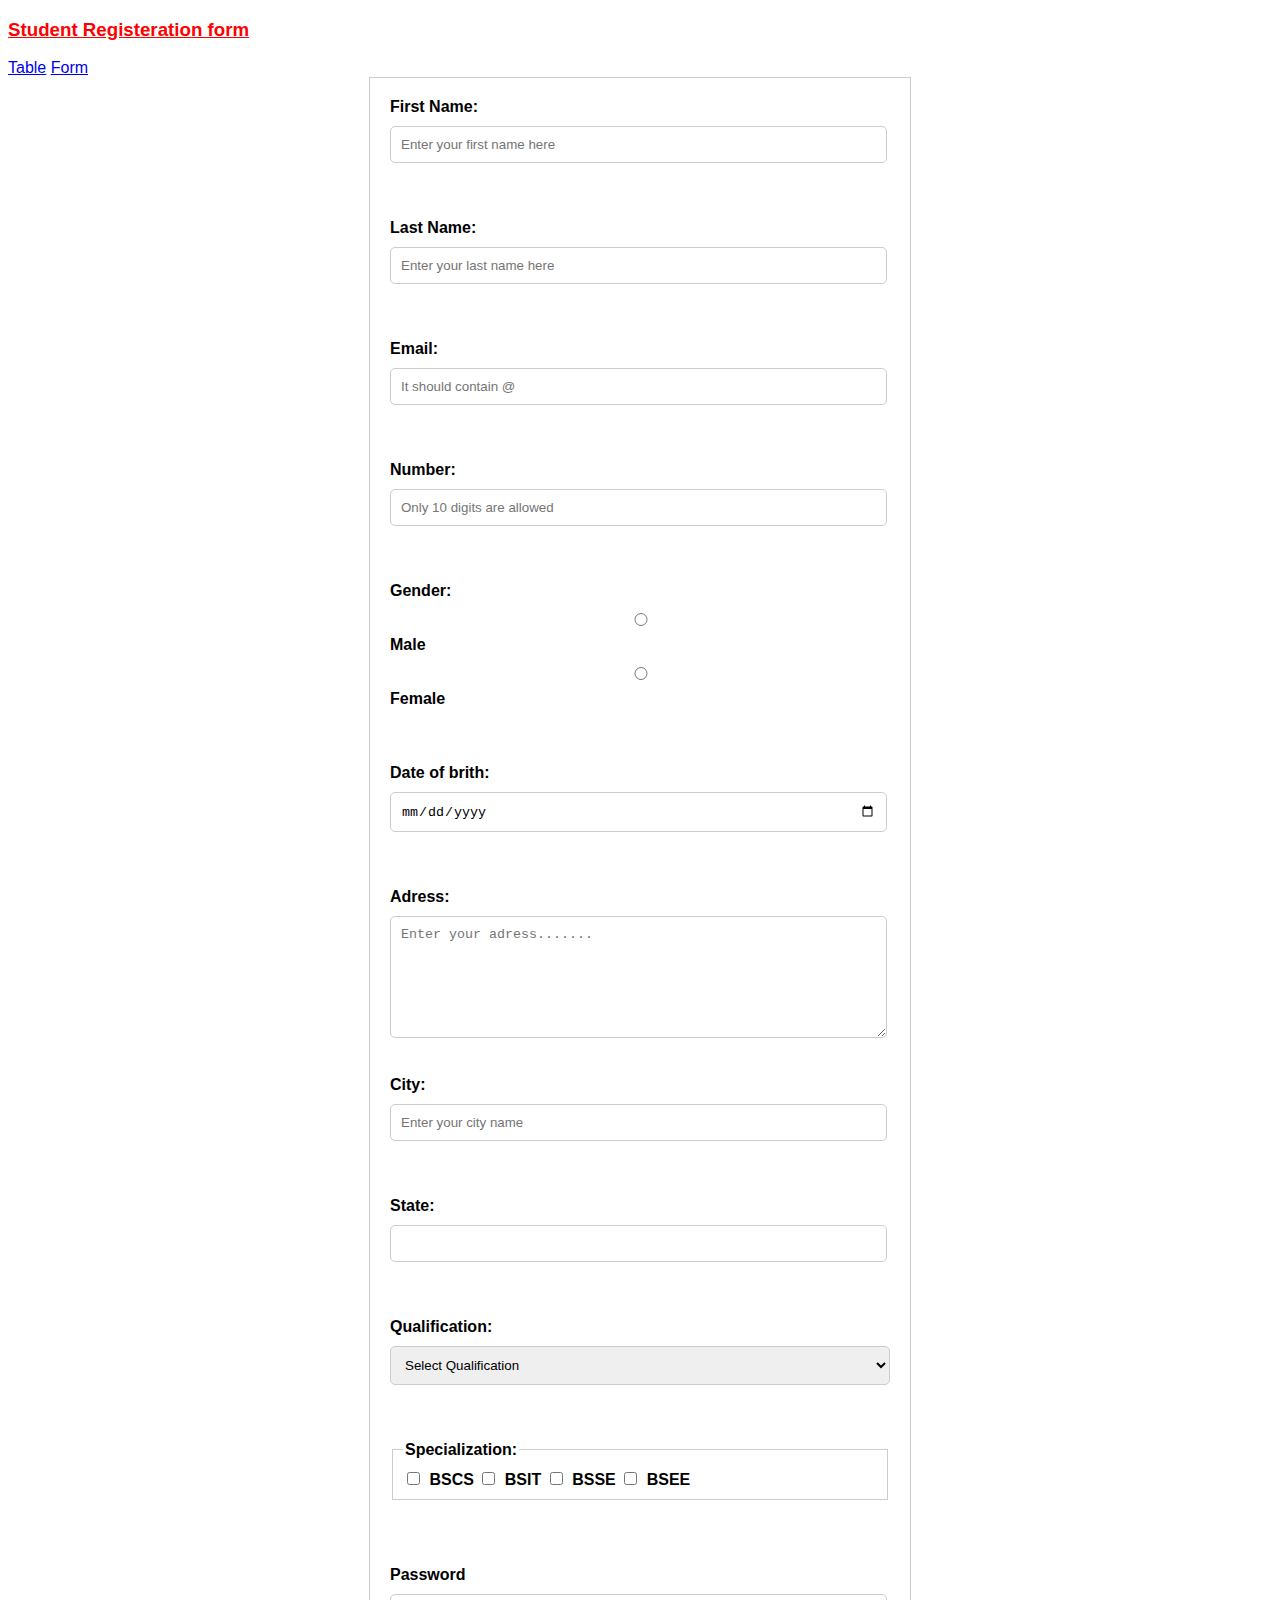
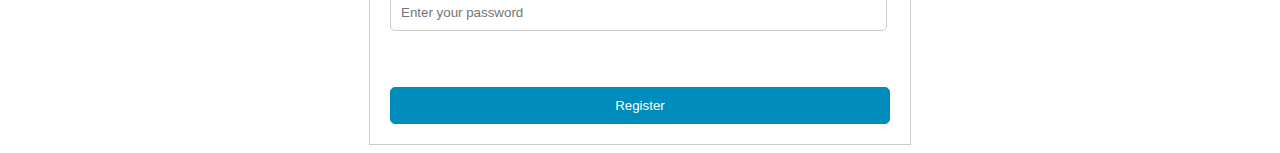
<file: 2nd Assignment/index.html>
<!DOCTYPE html>
<html lang="en">
<head>
    <meta charset="UTF-8">
    <meta name="viewport" content="width=device-width, initial-scale=1.0">
    <title>Assignment</title>
    <link rel="stylesheet" href="style.css">
</head>
<body>
    <h3 style="color: red;"><u>Student Registeration form</u></h3>
    <a href="table.html">Table</a>
    <a href="index.html">Form</a>
    <div class="box">
        <form action="index">
        <label>First Name:</label>
        <input type="text" placeholder="Enter your first name here"><br>
        <br>
        <label for="lname">Last Name:</label>
        <input type="text" placeholder="Enter your last name here"><br>
        <br>
        <label for="email">Email:</label>
        <input type="text" placeholder="It should contain @"><br>
        <br>
        <label for="number">Number:</label>
        <input type="text" placeholder="Only 10 digits are allowed"><br>
        <br>
        <label for="gender">Gender:</label>
        <input type="radio" id="Male" name="gender">
        <label for="Male">Male</label>
        <input type="radio" id="Female" name="gender">
        <label for="Female">Female</label><br>
        <br>
        <label for="date">Date of brith:</label>
        <input type="date" placeholder="mm/dd/yyyy"><br>
        <br>
        <label for="adress">Adress:</label>
        <textarea name="adress" id="" cols="30" rows="10" placeholder="Enter your adress......."></textarea><br>
        <label for="city">City:</label>
        <input type="text" name="city" id="city" placeholder="Enter your city name"><br>
        <br>
        <label for="state">State:</label>
        <input type="text"><br>
        <br>
        <label for="qualification">Qualification:</label>
        <select id="qualification">
            <option value="qualification">Select Qualification</option>
            <option value="matric">Matric</option>
            <option value="Intermediate">Intermediate</option>
            <option value="master">Master</option>
            <option value="bechelor">Bechelor</option>
        </select><br>
        <br>
        <fieldset>
            <legend>Specialization:</legend>
            <input type="checkbox">
            <label for="bs">BSCS</label>
            <input type="checkbox">
            <label for="BSIT">BSIT</label>
            <input type="checkbox">
            <label for="bs">BSSE</label>
            <input type="checkbox">
            <label for="bs">BSEE</label>
        </fieldset><br>
        <br>
        <label for="pass">Password</label>
        <input type="text" placeholder="Enter your password"><br>
        <br>
        <button>Register</button>
        <form action=""></form>
    </form>
    </div>
</body>
</html>
</file>
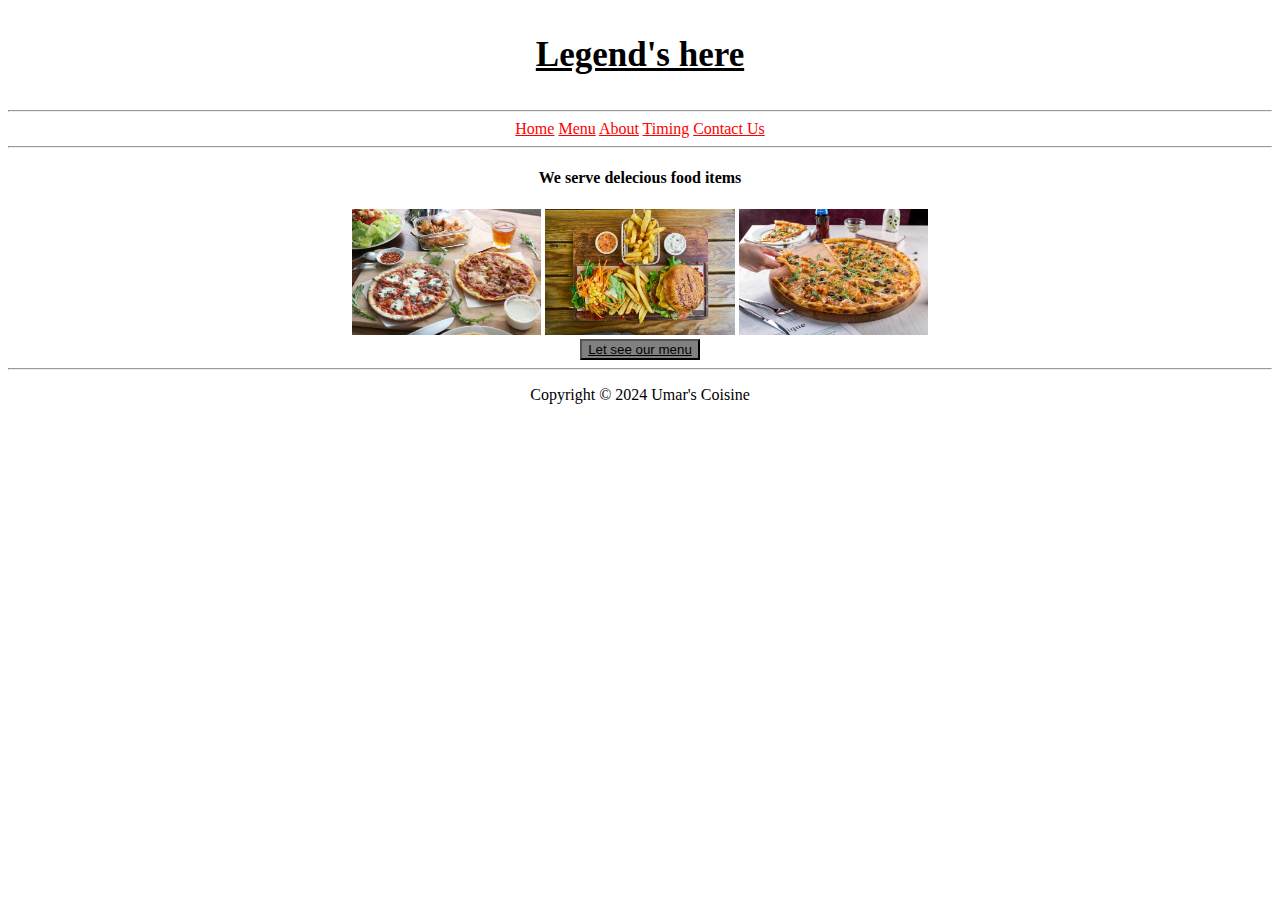
<file: 3rd Assignment/index.html>
<!DOCTYPE html>
<html lang="en">
<head>
    <meta charset="UTF-8">
    <meta name="viewport" content="width=device-width, initial-scale=1.0">
    <title>Assignment-1</title>
    <style>
        h3{
            font-size: 35px;
            font-family: cursive;
            color: black;
        }
        #sandwich a{
            color: red;
        }
        h4{
            color: black;
        }
        button{
            background-color: grey;
        }
        button a{
            color: black;
        }
        p{
            color: black;
        }
        body{
            background-image: url(https://www.shutterstock.com/image-photo/empty-wood-table-blur-open-260nw-583250941.jpg);
            background-repeat: no-repeat;
            background-size: 100%;
            
        }
    </style>
</head>
<body>
    <center>
        <u><h3>Legend's here</h3></u>
    </center>
<hr>
    <center id="sandwich">
        <a href="./index.html">Home</a>
        <a href="./menu.html">Menu</a>
        <a href="./about.html">About</a>
        <a href="./timing.html">Timing</a>
        <a href="./contact.html">Contact Us</a>
    </center>
    <hr>
    <center>
    <h4>
        We serve delecious food items
    </h4>
    <img src="food.jpeg" width="15%" alt="Image">
    <img src="burger.jpeg" width="15%" alt="Image">
    <img src="foot3.jpeg" width="15%" alt="Image">
    </center>
    <center>
        <button>
            <a href="./menu.html">Let see our menu</a>
        </button>
        <hr>
       <p> Copyright &copy; 2024 Umar's Coisine </p>
    </center>
</body>
</html>
</file>
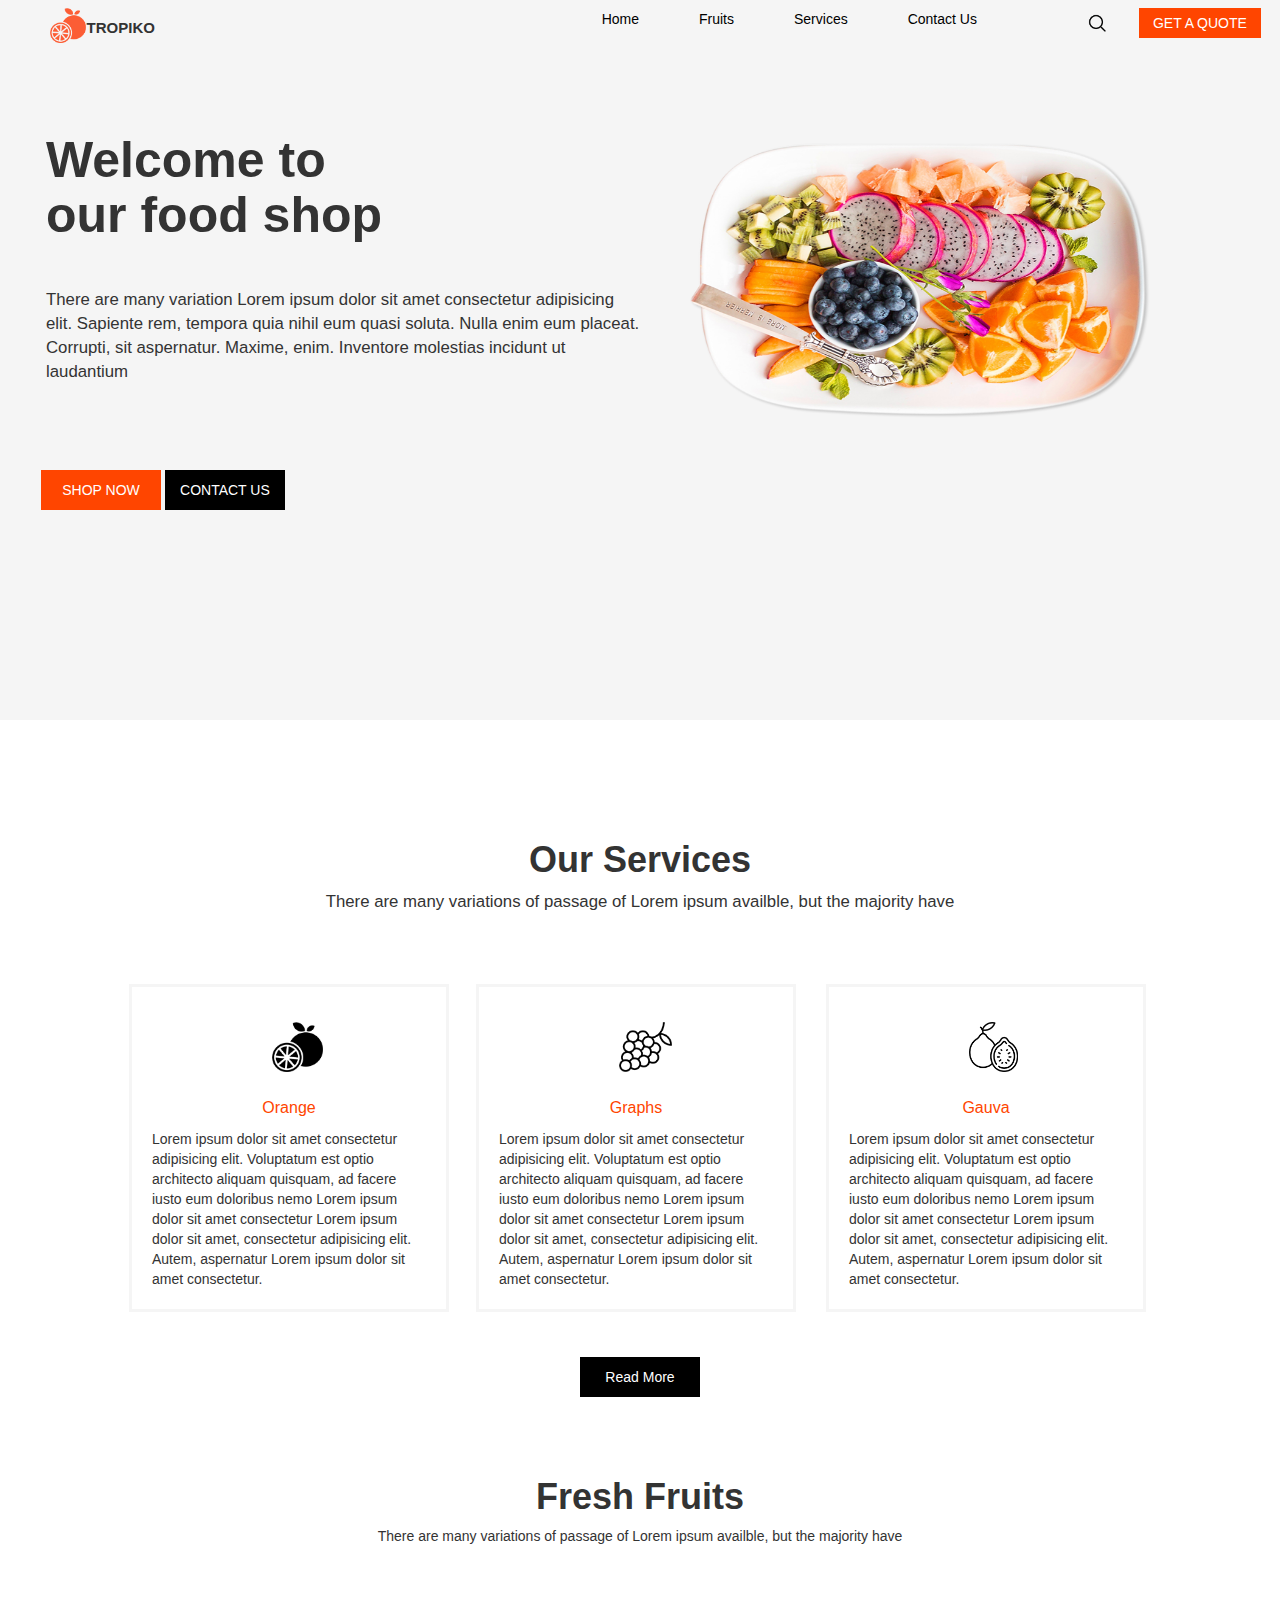
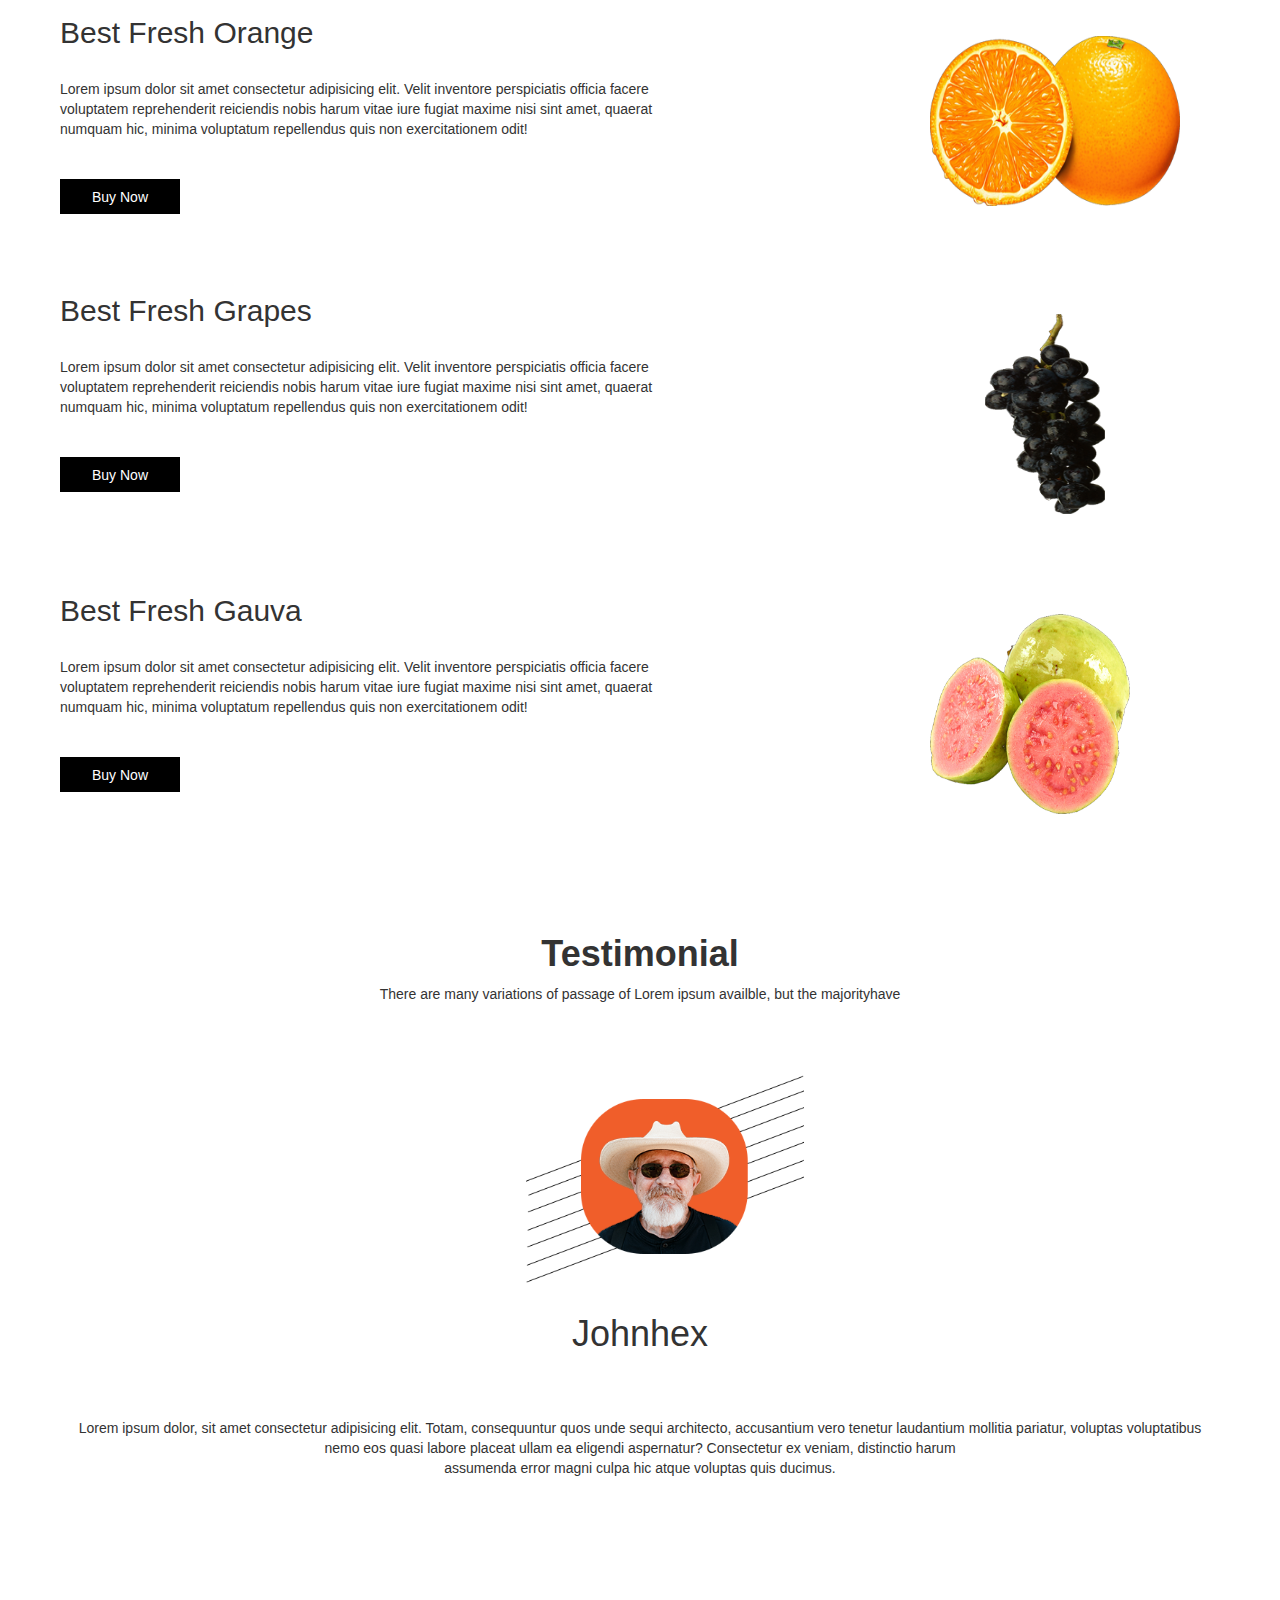
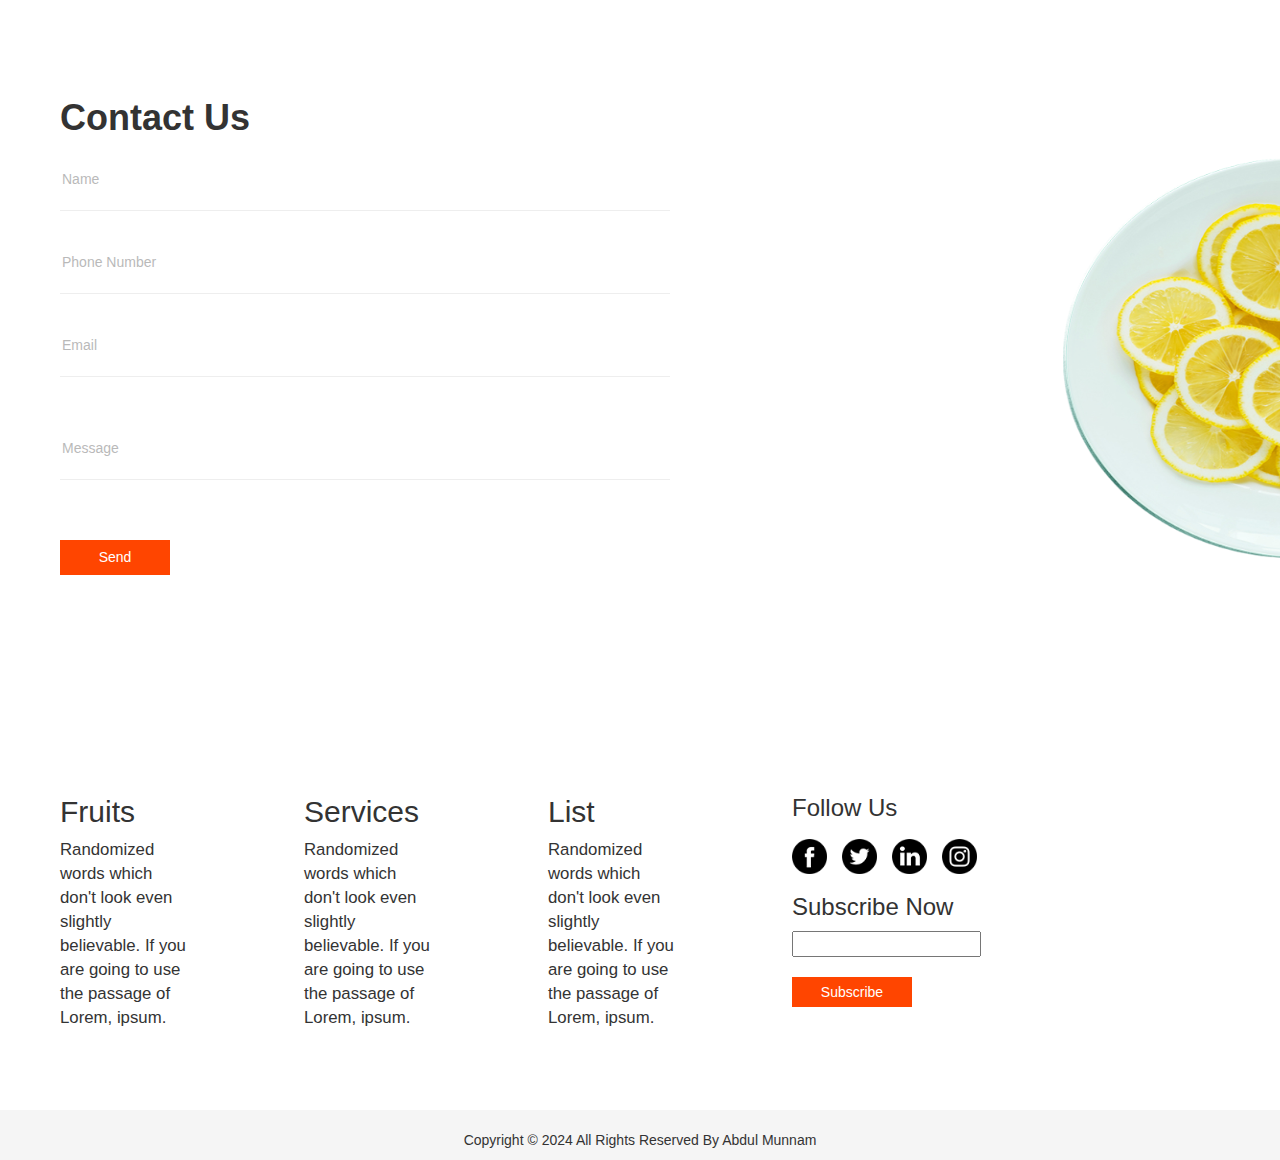
<file: 4th Assignment/index.html>
<!DOCTYPE html>
<html lang="en">
<head>
    <meta charset="UTF-8">
    <meta name="viewport" content="width=device-width, initial-scale=1.0">
    <link rel="stylesheet" href="https://maxcdn.bootstrapcdn.com/bootstrap/3.3.7/css/bootstrap.min.css">
    <title>Assignment-4</title>
    <link rel="stylesheet" href="style.css">
</head>
<body>
    <!-- For Navbar section -->
    <header>
        <nav>
            <div class="logo">
                <img src="logo.png" alt="">
                <p id="tro">TROPIKO</p>
                <ul>  
                    <li><a href="#Home">Home</a></li>
                    <li><a href="#Fruits">Fruits</a></li>
                    <li><a href="#Services">Services</a></li>
                    <li><a href="#Contact Us">Contact Us</a></li>
                <a href="#">
                    <img id="omg" src="search-icon.png" alt="none">
                </a>
                </ul>
                    <button id="btn">GET A QUOTE</button>
            </div>
        </nav>
        <div class="lvl">
            <div id="mg">
                <h1>
                    Welcome to our food shop
                </h1>
                <p>There are many variation Lorem ipsum dolor sit amet consectetur adipisicing elit. Sapiente rem, tempora quia nihil eum quasi soluta. Nulla enim eum placeat. Corrupti, sit aspernatur. Maxime, enim. Inventore molestias incidunt ut laudantium 
                </p>
                <button id="btn1">SHOP NOW</button>
                <button id="btn2">CONTACT US</button>
            </div>
            <div id="mg2">
                <img src="slide-img.png" alt="none">
            </div>
        </div>
    </header>
        <main>
            <center><h1 id="title">Our Services</h1></center>
            <center><p id="paragraph">There are many variations of passage of Lorem ipsum availble, but the majority have</p></center>
            <div class="cards">
            <div id="card1">
                <img src="card-item-1.png" alt="none">
                <p id="para">Orange</p>
                <p>Lorem ipsum dolor sit amet consectetur adipisicing elit. Voluptatum est optio architecto aliquam quisquam, ad facere iusto eum doloribus nemo Lorem ipsum dolor sit amet consectetur Lorem ipsum dolor sit amet, consectetur adipisicing elit. Autem, aspernatur Lorem ipsum dolor sit amet consectetur.</p>
            </div>
            <div id="card2">
                <img src="card-item-2.png" alt="none">
                <p id="parag">Graphs</p>
                <p>Lorem ipsum dolor sit amet consectetur adipisicing elit. Voluptatum est optio architecto aliquam quisquam, ad facere iusto eum doloribus nemo Lorem ipsum dolor sit amet consectetur Lorem ipsum dolor sit amet, consectetur adipisicing elit. Autem, aspernatur Lorem ipsum dolor sit amet consectetur.</p>
            </div>
            <div id="card3">
                <img src="card-item-3.png" alt="none">
                <p id="paragar">Gauva</p>
                <p>Lorem ipsum dolor sit amet consectetur adipisicing elit. Voluptatum est optio architecto aliquam quisquam, ad facere iusto eum doloribus nemo Lorem ipsum dolor sit amet consectetur Lorem ipsum dolor sit amet, consectetur adipisicing elit. Autem, aspernatur Lorem ipsum dolor sit amet consectetur.</p>
            </div>
        </div>
        <center><button id="btn2">Read More</button></center>
            <br><br><br>
        <section>
        <div>
            <center><h1 id="fresh">Fresh Fruits</h1></center>
            <center><p>There are many variations of passage of Lorem ipsum availble, but the majority have</p></center><br><br>
            <div class="heyboi1">
                <div id="enough">
                    <h2>Best Fresh Orange</h2><br>
                    <p>Lorem ipsum dolor sit amet consectetur adipisicing elit. Velit inventore perspiciatis officia facere voluptatem reprehenderit reiciendis nobis harum vitae iure fugiat maxime nisi sint amet, quaerat numquam hic, minima voluptatum repellendus quis non exercitationem odit!</p>
                    <button id="btn3">Buy Now</button>
                </div>
                <div id="enough2">
                    <img src="orange.png" alt="">
                </div>
            </div>
            <div class="heyboi2">
                <div id="enough3">
                    <h2>Best Fresh Grapes</h2><br>
                    <p>Lorem ipsum dolor sit amet consectetur adipisicing elit. Velit inventore perspiciatis officia facere voluptatem reprehenderit reiciendis nobis harum vitae iure fugiat maxime nisi sint amet, quaerat numquam hic, minima voluptatum repellendus quis non exercitationem odit!</p>
                    <button id="btn4">Buy Now</button>
                </div>
                <div id="enough4">
                    <img src="grapes.png" alt="">
                </div>
            </div>
            <div class="heyboi3">
                <div id="enough5">
                    <h2>Best Fresh Gauva</h2><br>
                    <p>Lorem ipsum dolor sit amet consectetur adipisicing elit. Velit inventore perspiciatis officia facere voluptatem reprehenderit reiciendis nobis harum vitae iure fugiat maxime nisi sint amet, quaerat numquam hic, minima voluptatum repellendus quis non exercitationem odit!</p>
                    <button id="btn5">Buy Now</button>
                </div>
                <div id="enough6">
                    <img src="gauva.png" alt="">
                </div>
            </div>
        </section>
            <section>
            <div class="letstartchacha">
                <center><h1 id="chachag"z>Testimonial</h1></center>
                <center><p>There are many variations of passage of Lorem ipsum availble, but the majorityhave</p></center> 
                <center><img id="chacha" src="client.png" alt="none"></center>
                <center><h1>Johnhex</h1></center>
                <p id="chachapara">Lorem ipsum dolor, sit amet consectetur adipisicing elit. Totam, consequuntur quos unde sequi architecto, accusantium vero tenetur laudantium mollitia pariatur, voluptas voluptatibus nemo eos quasi labore placeat ullam ea eligendi aspernatur? Consectetur ex veniam, distinctio harum<br> assumenda error magni culpa hic atque voluptas quis ducimus.</p>
            </section>
                <div class="form01">
                    <div id="enough7">
                        <h1 id="contacthead">Contact Us</h1><br>
                        <input type="text" name="name" id="name" placeholder="Name"><hr><br>
                        <input type="text" name="contsct" id="contact" placeholder="Phone Number"><hr><br>
                        <input type="text" name="email" id="email" placeholder="Email"><hr><br><br>
                        <input type="text" name="message" id="message" placeholder="Message"><hr><br> <br>
                        <button id="btn6">Send</button>
                    </div>
                    <div id="enough8">
                        <img src="orange-dish.png" alt="">
                    </div>
                </div>
                <div class="endsection">
                    <div id="enough9">
                        <h2>Fruits</h2>
                        <p id="lastpara">Randomized <br> words which <br>don't look even <br>slightly <br>believable. If you <br> are going to use <br>the passage of <br>Lorem, ipsum.</p>
                    </div>
                    <div id="enough10">
                        <h2>Services</h2>
                        <p id="lastpara">Randomized <br> words which <br>don't look even <br>slightly <br>believable. If you <br> are going to use <br>the passage of <br>Lorem, ipsum.</p>
                    </div>
                    <div id="enough11">
                        <h2>List</h2>
                        <p id="lastpara">Randomized <br> words which <br>don't look even <br>slightly <br>believable. If you <br> are going to use <br>the passage of <br>Lorem, ipsum.</p>
                    </div>
                    <div id="enough12">
                        <h3>Follow Us</h3>
                    <span id="enough13">
                        <img id="setup1" src="fb.png" alt="none">
                        <img id="setup2" src="twitter.png" alt="none">
                        <img id="setup3" src="linkedin.png" alt="none">
                        <img id="setup4" src="instagram.png" alt="none">
                    </span>
                    <h3>Subscribe Now</h3>
                    <input type="text">
                    <button id="btn7">Subscribe</button>
                    </div>
        </main>
                    <footer id="footerG"><p>Copyright &copy; 2024 All Rights Reserved By Abdul Munnam</p></footer>
                </div>
            </div>
        </div>
</body>
</html>
</file>
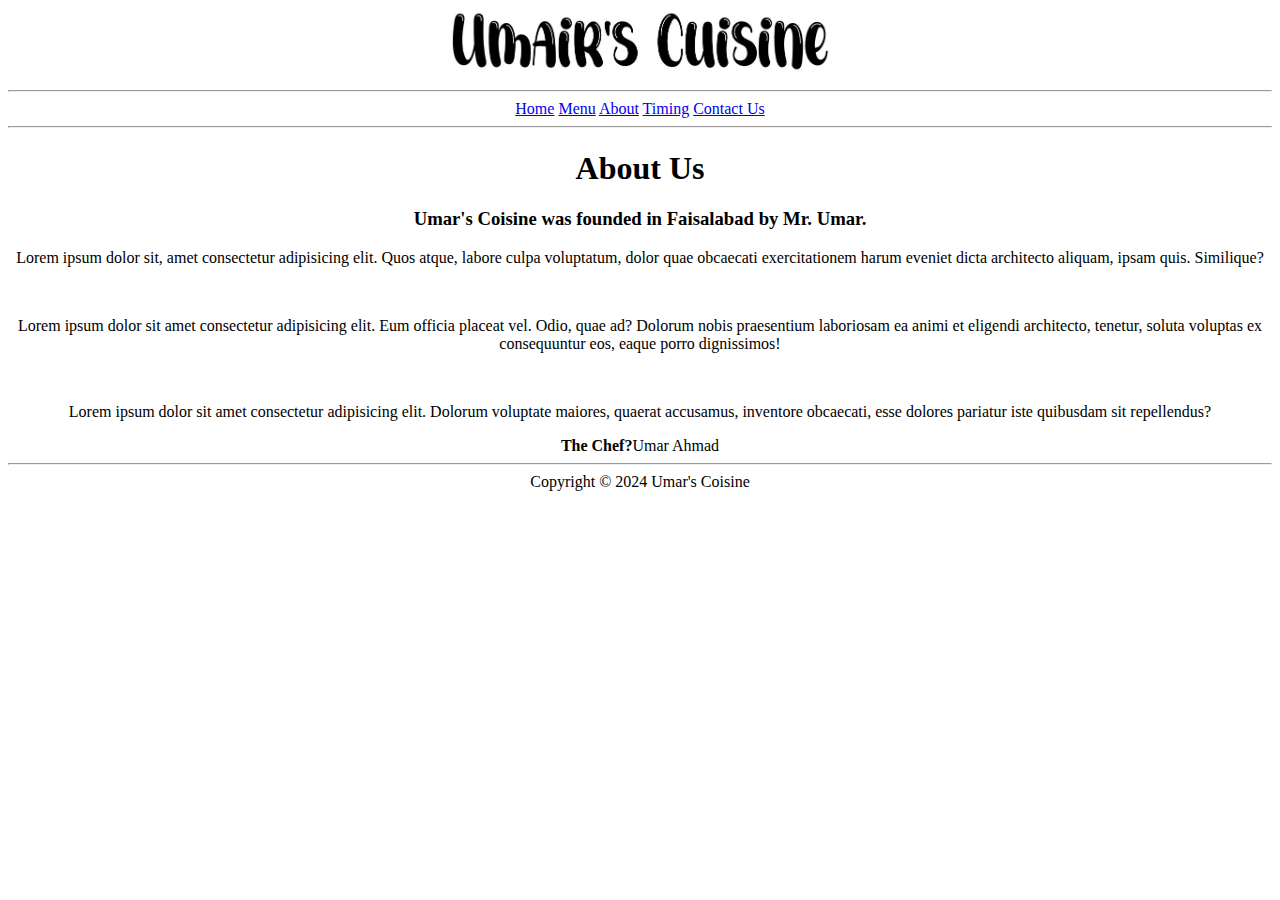
<file: 1st Assignment/About.html>
<!DOCTYPE html>
<html lang="en">
<head>
    <meta charset="UTF-8">
    <meta name="viewport" content="width=device-width, initial-scale=1.0">
    <title>Assignment-1</title>
    <header><center><img src="Name title.jpeg" width="30%" alt="">
    </center></header>
</head>
<body>
    <hr>
    <center>
        <a href="./Home.html">Home</a>
        <a href="./Menu.html">Menu</a>
        <a href="./About.html">About</a>
        <a href="./Timing.html">Timing</a>
        <a href="./ContactUs.html">Contact Us</a>
        <hr>
        <h1>About Us</h1>
        <h3>Umar's Coisine was founded in Faisalabad by Mr. Umar.</h3>
        <p>
            Lorem ipsum dolor sit, amet consectetur adipisicing elit. Quos atque, labore culpa voluptatum, dolor quae obcaecati exercitationem harum eveniet dicta architecto aliquam, ipsam quis. Similique?
        </p><br>
        <p>
            Lorem ipsum dolor sit amet consectetur adipisicing elit. Eum officia placeat vel. Odio, quae ad? Dolorum nobis praesentium laboriosam ea animi et eligendi architecto, tenetur, soluta voluptas ex consequuntur eos, eaque porro dignissimos!
        </p><br>
        <p>
            Lorem ipsum dolor sit amet consectetur adipisicing elit. Dolorum voluptate maiores, quaerat accusamus, inventore obcaecati, esse dolores pariatur iste quibusdam sit repellendus?
        </p>
        <p></p><strong>The Chef?</strong>Umar Ahmad
    </center>
    <hr>
    <center>
        Copyright &copy; 2024 Umar's Coisine
    </center>
</body>
</html>
</file>
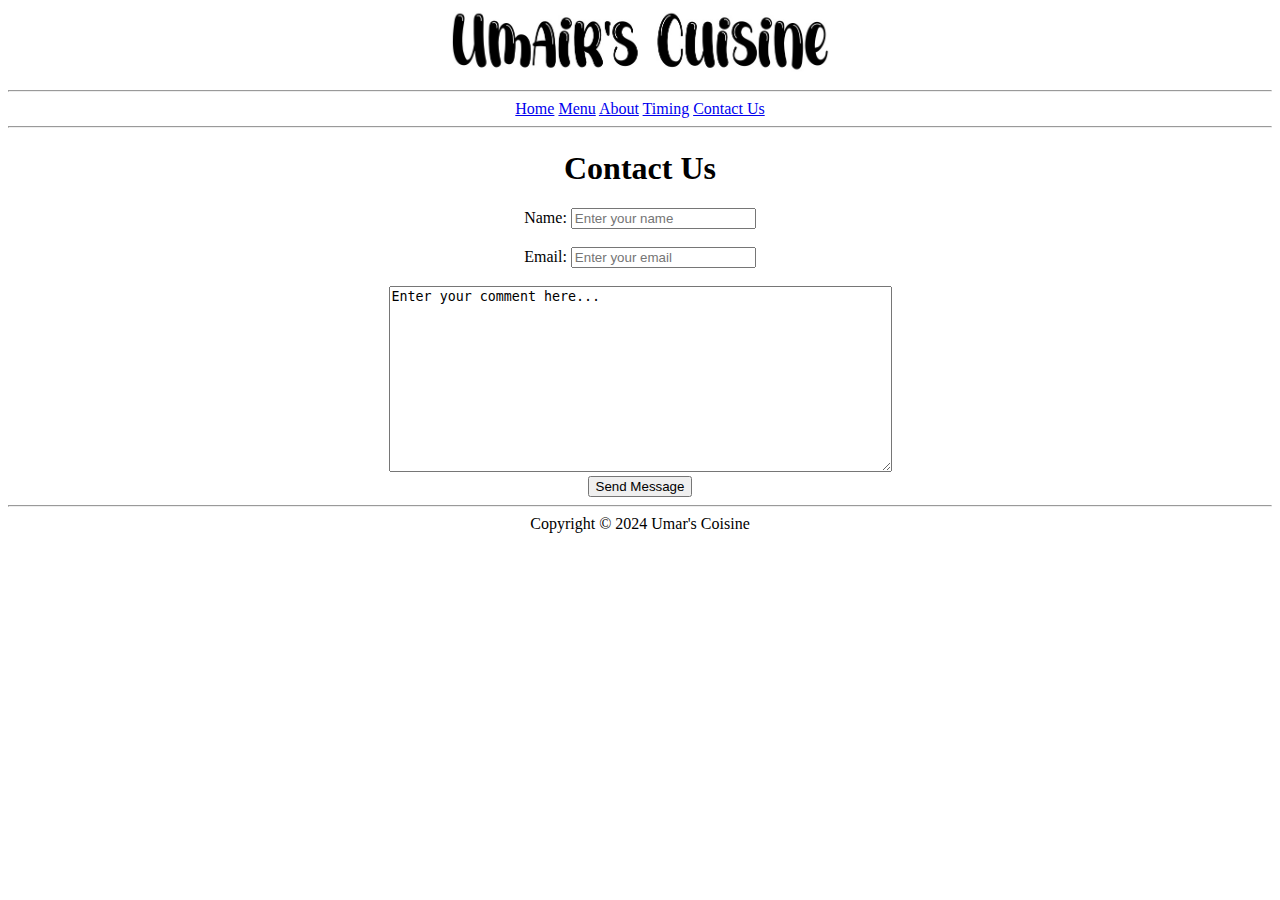
<file: 1st Assignment/ContactUs.html>
<!DOCTYPE html>
<html lang="en">
<head>
    <meta charset="UTF-8">
    <meta name="viewport" content="width=device-width, initial-scale=1.0">
    <title>Assignment-1</title>
    <header><center><img src="Name title.jpeg" width="30%" alt="">
    </center></header>
</head>
<body>
    <hr>
    <center>
        <a href="./Home.html">Home</a>
        <a href="./Menu.html">Menu</a>
        <a href="./About.html">About</a>
        <a href="./Timing.html">Timing</a>
        <a href="./ContactUs.html">Contact Us</a>
        <hr>
    
        <h1>Contact Us</h1>
    <center>
        <form action="/submit" method="post"></form>
        <label for="Username" >Name:</label>
        <input type="text" id="Username" name="Username" placeholder="Enter your name" required><br>
        <br>
        <label for="Email" >Email:</label>
        <input type="text" id="Email" placeholder="Enter your email" required><br>
        <br>
        <textarea name="comment" rows="12" cols="60">Enter your comment here...
      </textarea><br>
      <button>Send Message</button>
    </center>
    <hr>
    <center>
        Copyright &copy; 2024 Umar's Coisine
    </center>
</body>
</html>
</file>
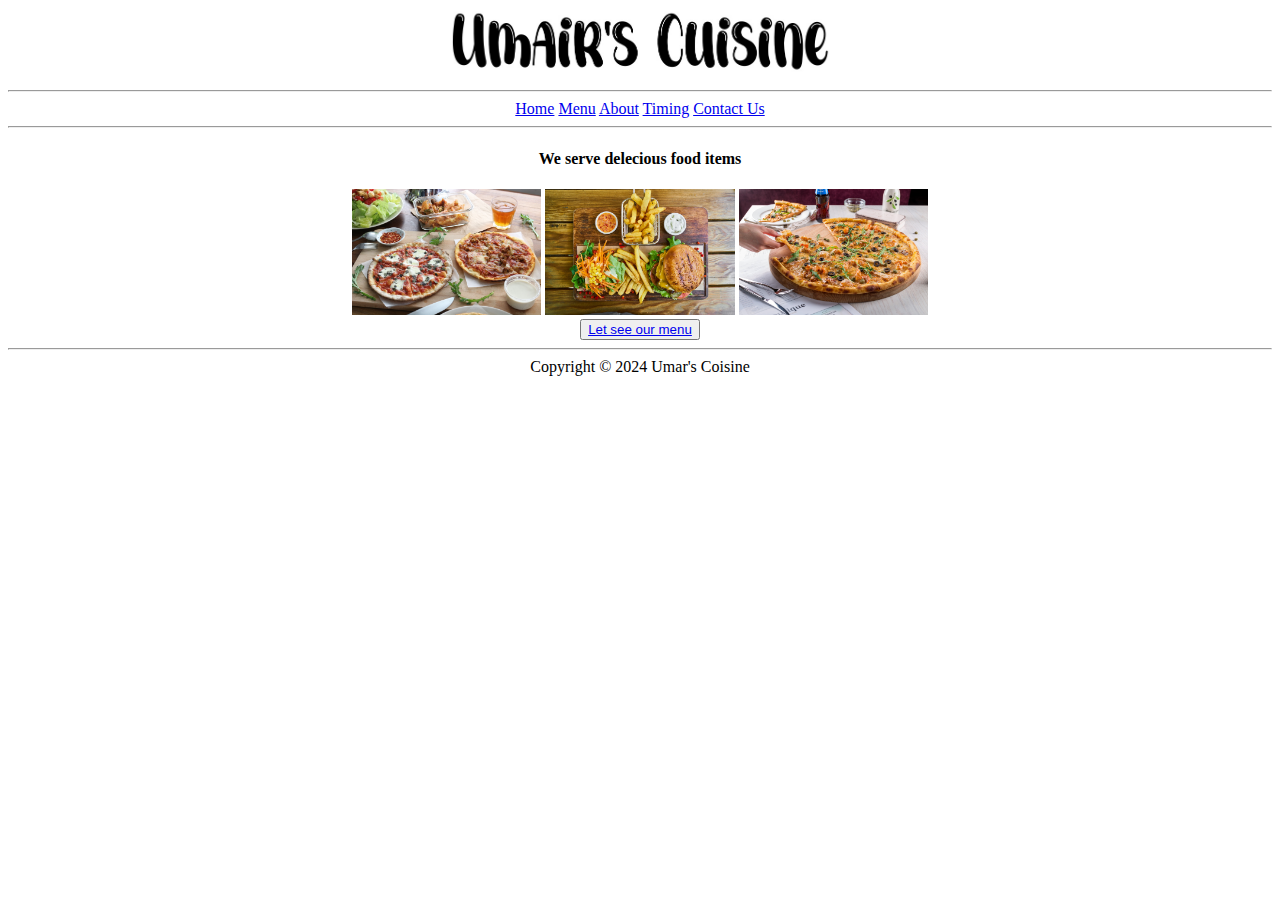
<file: 1st Assignment/Home.html>
<!DOCTYPE html>
<html lang="en">
<head>
    <meta charset="UTF-8">
    <meta name="viewport" content="width=device-width, initial-scale=1.0">
    <title>Assignment-1</title>
    <header><center><img src="Name title.jpeg" width="30%" alt="">
    </center></header>
</head>
<body>
<hr>
    <center>
        <a href="./Home.html">Home</a>
        <a href="./Menu.html">Menu</a>
        <a href="./About.html">About</a>
        <a href="./Timing.html">Timing</a>
        <a href="./ContactUs.html">Contact Us</a>
    </center>
    <hr>
    <center>
    <h4>
        We serve delecious food items
    </h4>
    <img src="food.jpeg" width="15%" alt="Image">
    <img src="burger.jpeg" width="15%" alt="Image">
    <img src="foot3.jpeg" width="15%" alt="Image">
    </center>
    <center>
        <button>
            <a href="./Menu.html">Let see our menu</a>
        </button>
        <hr>
        Copyright &copy; 2024 Umar's Coisine
    </center>
</body>
</html>
</file>
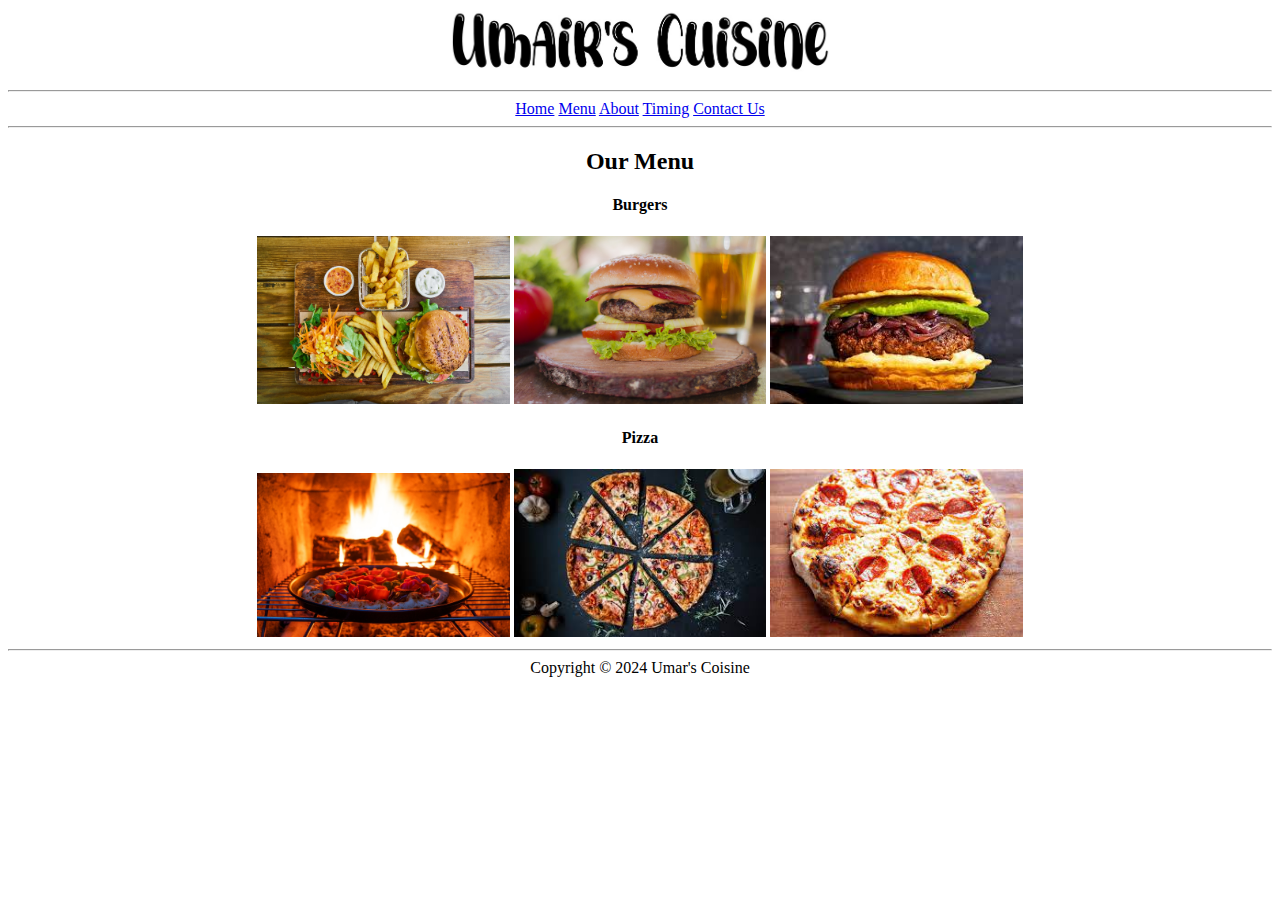
<file: 1st Assignment/Menu.html>
<!DOCTYPE html>
<html lang="en">
<head>
    <meta charset="UTF-8">
    <meta name="viewport" content="width=device-width, initial-scale=1.0">
    <title>Assignment-1</title>
    <header><center><img src="Name title.jpeg" width="30%" alt="">
    </center></header>
</head>
<body>
    <hr>
    <center>
        <a href="./Home.html">Home</a>
        <a href="./Menu.html">Menu</a>
        <a href="./About.html">About</a>
        <a href="./Timing.html">Timing</a>
        <a href="./ContactUs.html">Contact Us</a>
        <hr>
        <h2>Our Menu</h2>
        <h4>Burgers</h4>
        <img src="burger.jpeg" width="20%" alt="">
        <img src="Burger1.jpeg" width="20%" alt="">
        <img src="Gburger.jpeg" width="20%" alt=""><br>
        <h4>Pizza</h4>
        <img src="Pizaa1.jpeg" width="20%" alt="">
        <img src="pizza5.jpeg" width="20%" alt="">
        <img src="pizza3.jpeg" width="20%" alt="">

    </center>
    <hr>
    <center>
        Copyright &copy; 2024 Umar's Coisine
    </center>
</body>
</html>
</file>
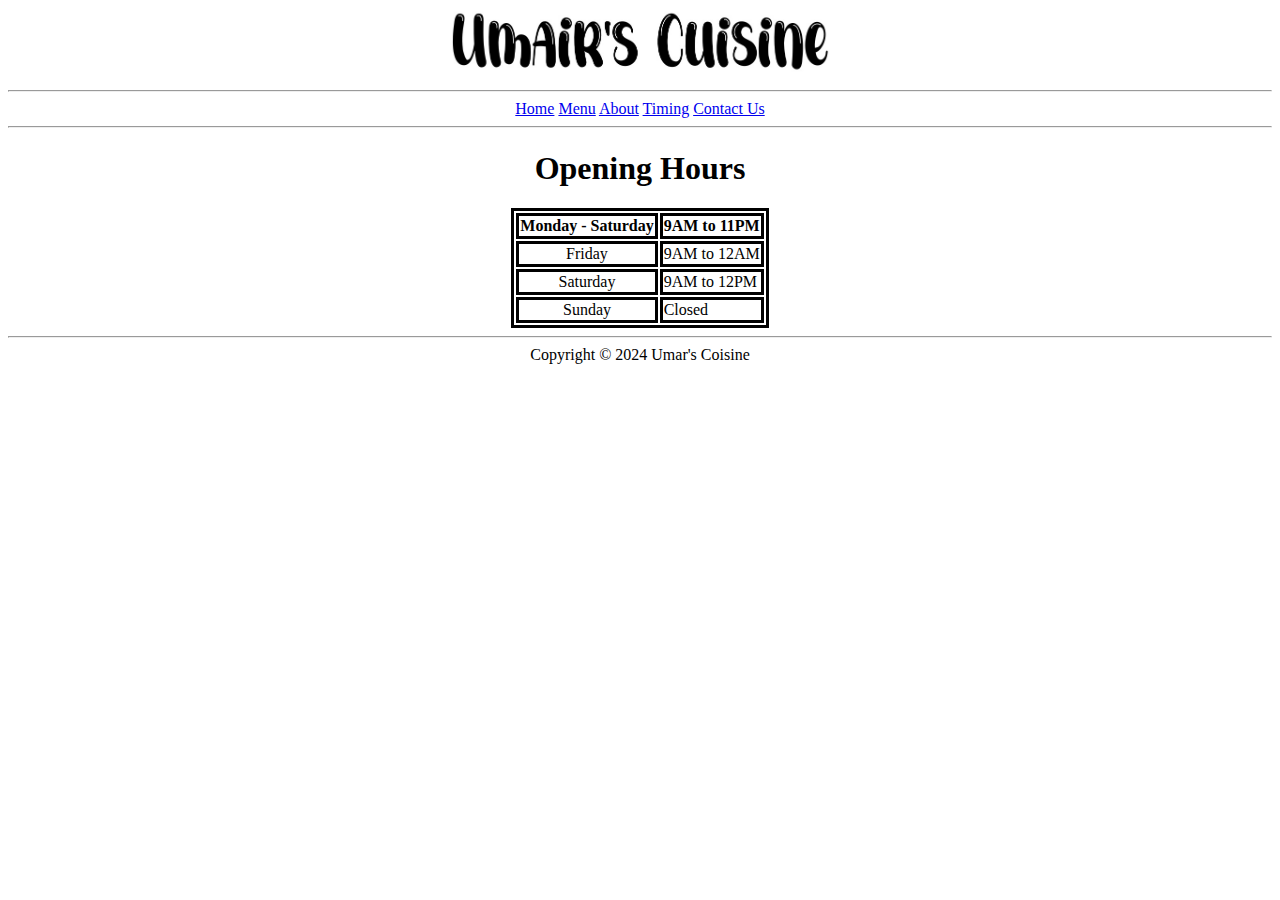
<file: 1st Assignment/Timing.html>
<!DOCTYPE html>
<html lang="en">
<head>
    <meta charset="UTF-8">
    <meta name="viewport" content="width=device-width, initial-scale=1.0">
    <title>Assignment-1</title>
    <link rel="stylesheet" href="style.css">
    <header><center><img src="Name title.jpeg" width="30%" alt="">
    </center></header>
</head>
    <body>
        <hr>
        <center>
            <a href="./Home.html">Home</a>
            <a href="./Menu.html">Menu</a>
            <a href="./About.html">About</a>
            <a href="./Timing.html">Timing</a>
            <a href="./ContactUs.html">Contact Us</a>
            <hr>
            <h1>Opening Hours</h1>
            <table class="table">
                <tr>
                    <th class="row1">Monday - Saturday</th>
                    <th class="row1">9AM to 11PM</th>
                </tr>
                <tr>
                    <td class="row1"><center>Friday</center></td>
                    <td class="row1">9AM to 12AM</td>
                </tr>
                <tr>
                    <td class="row1"><center>Saturday</center></td>
                    <td class="row1">9AM to 12PM</td>
                </tr>
                <tr>
                    <td class="row1"><center>Sunday</center></td>
                    <td class="row1">Closed</td>
                </tr>
            </table>
        </center>
        <hr>
        <center>
            Copyright &copy; 2024 Umar's Coisine
        </center>
    </body>
    </html>
    
</body>
</html>
</file>
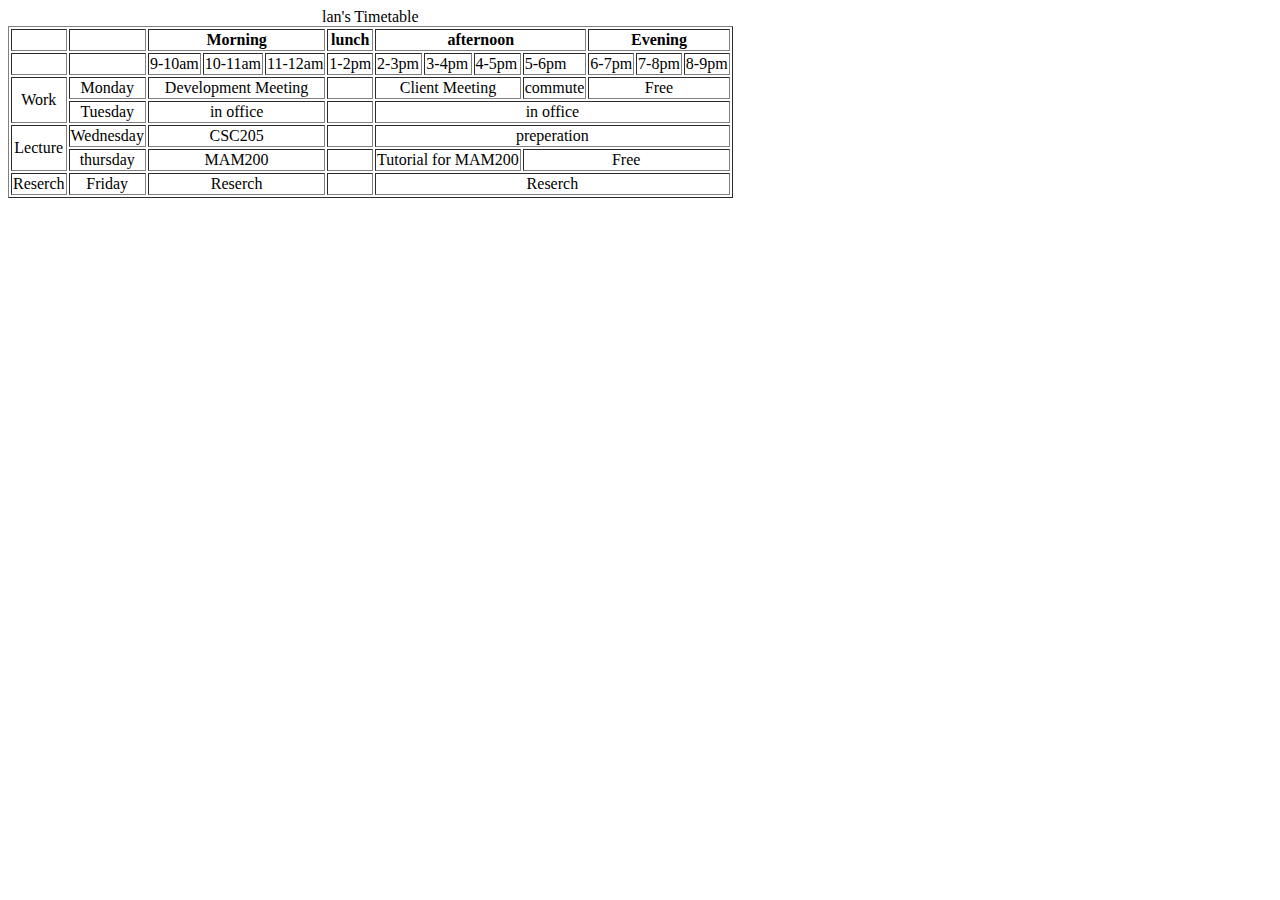
<file: 2nd Assignment/table.html>
<!DOCTYPE html>
<html lang="en">
<head>
  <meta charset="UTF-8">
  <meta name="viewport" content="width=device-width, initial-scale=1.0">
  <title>TABLE</title>

</head>
<body>
  <table border="1">
  <caption>lan's Timetable</caption>
    <tr>
      <th colspan="1"> </th>
      <th colspan="1"></th>
      <th colspan="3"> <center>Morning </center></th>
      <th colspan="1">lunch</th>
      <th colspan="4">afternoon</th>
      <th colspan="3">Evening</th>
    </tr>
    <tr>
      <td rowspan="1"></td>
      <td rowspan="1"></td>
      <td>9-10am</td>
      <td>10-11am</td>
      <td>11-12am</td>
      <td>1-2pm</td>
      <td>2-3pm</td>
      <td>3-4pm</td>
      <td>4-5pm</td>
      <td>5-6pm</td>
      <td>6-7pm</td>
      <td>7-8pm</td>
      <td>8-9pm</td>
    </tr>
    <tr>
      <td rowspan="2"><center>Work</center></td>
      <td><center>Monday</center></td>
      <td colspan="3"><center>Development Meeting</center></td>
      <td></td>
      <td colspan="3"><center>Client Meeting</center></td>
      <td colspan="1">commute</td>
      <td colspan="3"><center>Free</center></td>
      <tr>
        <td><center>Tuesday</center></td>
        <td colspan="3"><center>in office</center></td>
        <td></td>
        <td colspan="7"><center>in office</center></td>
      </tr>
    <tr>
      <td rowspan="2"><center>Lecture</center></td>
      <td>Wednesday</td>
      <td colspan="3"><center>CSC205</center></td>
      <td></td>
      <td colspan="7"><center>preperation</center></td>
      <tr>
        <td><center>thursday</center></td>
        <td colspan="3"><center>MAM200</center></td>
        <td></td>
        <td colspan="3"><center>Tutorial for MAM200</center></td>
        <td colspan="4"><center>Free</center></td>
      </tr>
      <tr>
        <td>Reserch</td>
        <td><center>Friday</center></td>
        <td colspan="3"><center>Reserch</center></td>
        <td></td>
        <td colspan="7"><center>Reserch</center></td>

      </tr>
  </table>
  
</body>
</html>
</file>
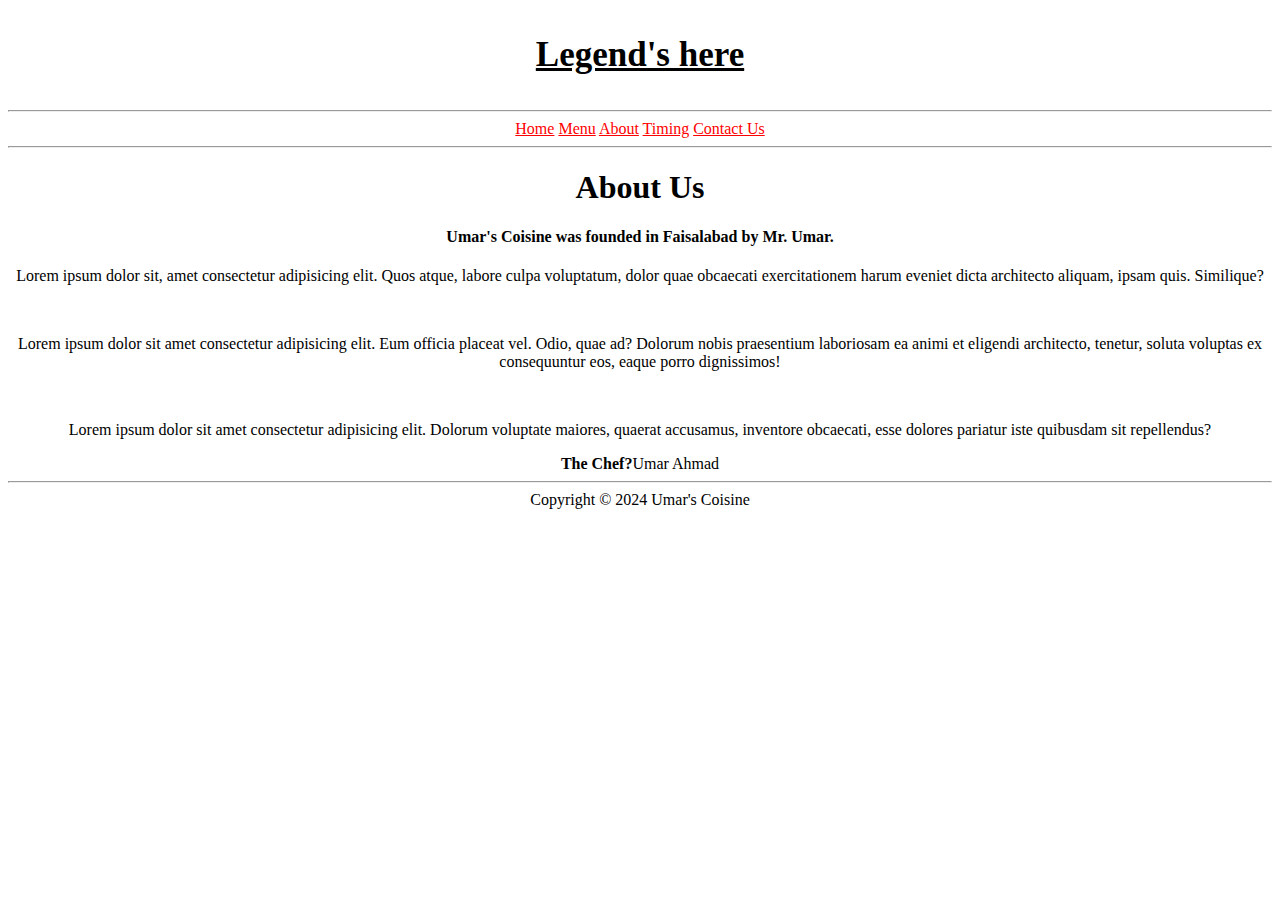
<file: 3rd Assignment/about.html>
<!DOCTYPE html>
<html lang="en">
<head>
    <meta charset="UTF-8">
    <meta name="viewport" content="width=device-width, initial-scale=1.0">
    <title>Assignment-3</title>
    <style>
        h3{
            font-size: 35px;
            font-family: cursive;
        }
        body{
            background-image: url(https://media.istockphoto.com/id/685668626/photo/blur-people-in-cafe-restaurant-with-light-bokeh-background.webp?b=1&s=170667a&w=0&k=20&c=52CQwtUejuEcsGOtGwsGQovTgGiyynq1cD1PrbB04AE=);
            background-size: 100%;
        }
        a{
            color: red;
        }
    </style>
</head>
<body>
    <center>
        <u><h3>Legend's here</h3></u>
    </center>
    <hr>
    <center>
        <a href="./index.html">Home</a>
        <a href="./menu.html">Menu</a>
        <a href="./about.html">About</a>
        <a href="./timing.html">Timing</a>
        <a href="./contact.html">Contact Us</a>
        <hr>
        <h1>About Us</h1>
        <h4>Umar's Coisine was founded in Faisalabad by Mr. Umar.</h4>
        <p>
            Lorem ipsum dolor sit, amet consectetur adipisicing elit. Quos atque, labore culpa voluptatum, dolor quae obcaecati exercitationem harum eveniet dicta architecto aliquam, ipsam quis. Similique?
        </p><br>
        <p>
            Lorem ipsum dolor sit amet consectetur adipisicing elit. Eum officia placeat vel. Odio, quae ad? Dolorum nobis praesentium laboriosam ea animi et eligendi architecto, tenetur, soluta voluptas ex consequuntur eos, eaque porro dignissimos!
        </p><br>
        <p>
            Lorem ipsum dolor sit amet consectetur adipisicing elit. Dolorum voluptate maiores, quaerat accusamus, inventore obcaecati, esse dolores pariatur iste quibusdam sit repellendus?
        </p>
        <p></p><strong>The Chef?</strong>Umar Ahmad
    </center>
    <hr>
    <center>
        Copyright &copy; 2024 Umar's Coisine
    </center>
</body>
</html>
</file>
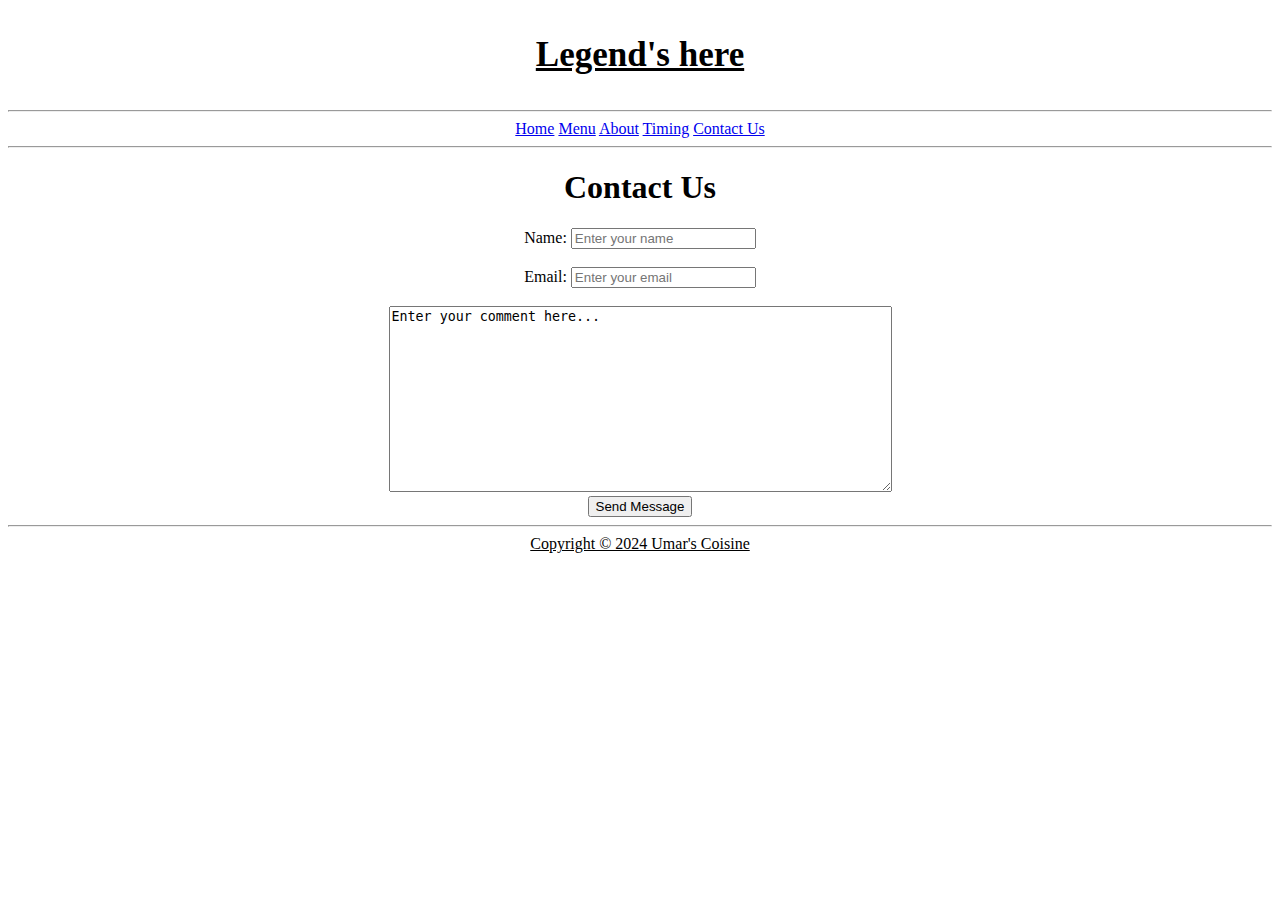
<file: 3rd Assignment/contact.html>
<!DOCTYPE html>
<html lang="en">
<head>
    <meta charset="UTF-8">
    <meta name="viewport" content="width=device-width, initial-scale=1.0">
    <title>Assignment-3</title>
    <style>
        h3{
            font-size: 35px;
            font-family: cursive;
        }
        body{
            background-image: url(https://png.pngtree.com/thumb_back/fh260/back_pic/03/53/40/0557973e56aeb9d.jpg);
            background-size: 100%;
        }
    </style>
</head>
<body>
    <center>
        <u><h3>Legend's here</h3></u>
    </center>
    <hr>
    <center>
        <a href="./index.html">Home</a>
        <a href="./menu.html">Menu</a>
        <a href="./about.html">About</a>
        <a href="./timing.html">Timing</a>
        <a href="./contact.html">Contact Us</a>
        <hr>
    
        <h1>Contact Us</h1>
    <center>
        <form action="/submit" method="post"></form>
        <label for="Username" >Name:</label>
        <input type="text" id="Username" name="Username" placeholder="Enter your name" required><br>
        <br>
        <label for="Email" >Email:</label>
        <input type="text" id="Email" placeholder="Enter your email" required><br>
        <br>
        <textarea name="comment" rows="12" cols="60">Enter your comment here...
      </textarea><br>
      <button>Send Message</button>
    </center>
    <hr>
    <center>
         <u>Copyright &copy; 2024 Umar's Coisine</u>
    </center>
</body>
</html>
</file>
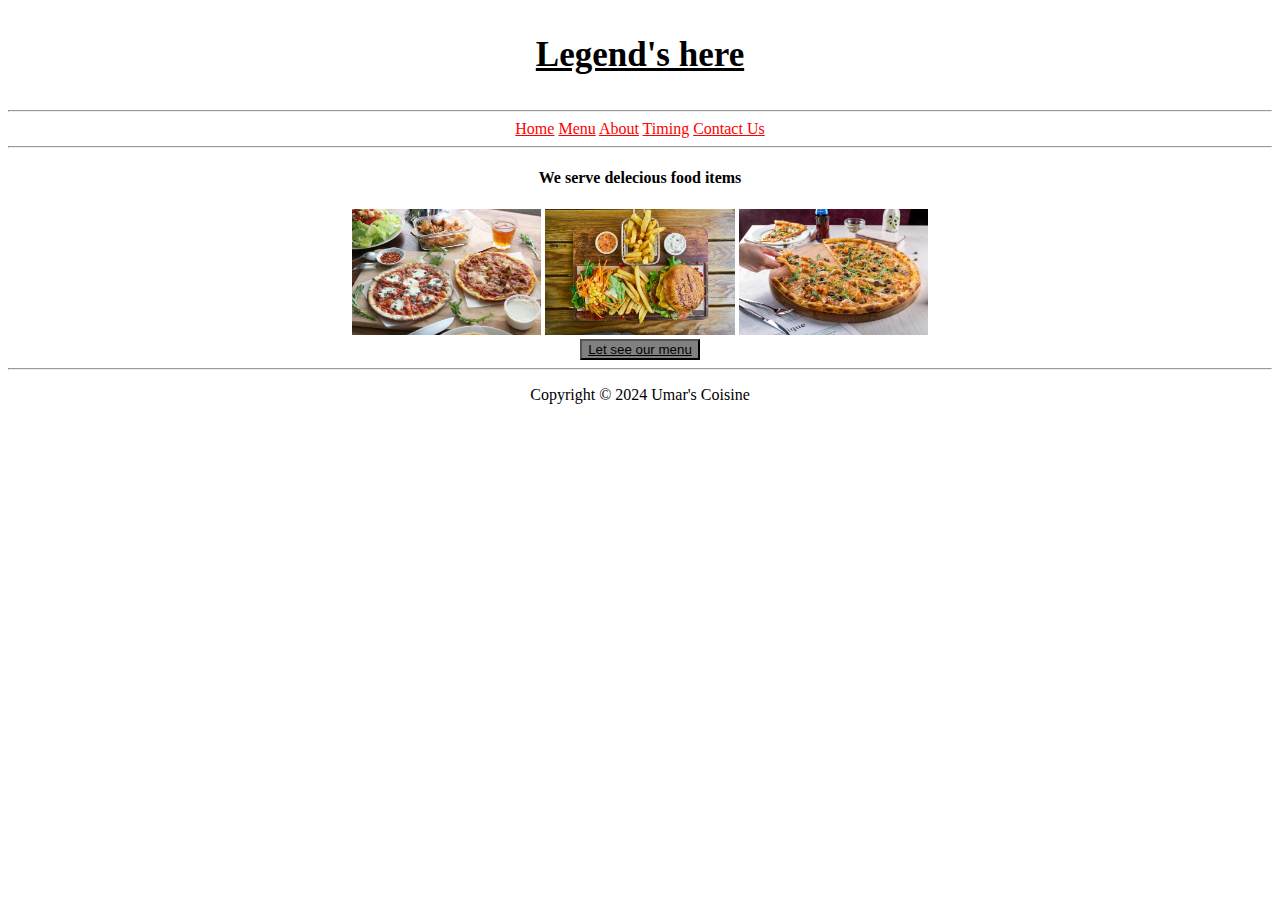
<file: 3rd Assignment/home.html>
<!DOCTYPE html>
<html lang="en">
<head>
    <meta charset="UTF-8">
    <meta name="viewport" content="width=device-width, initial-scale=1.0">
    <title>Assignment-1</title>
    <style>
        h3{
            font-size: 35px;
            font-family: cursive;
            color: black;
        }
        #sandwich a{
            color: red;
        }
        h4{
            color: black;
        }
        button{
            background-color: grey;
        }
        button a{
            color: black;
        }
        p{
            color: black;
        }
        body{
            background-image: url(https://www.shutterstock.com/image-photo/empty-wood-table-blur-open-260nw-583250941.jpg);
            background-repeat: no-repeat;
            background-size: 100%;
            
        }
    </style>
</head>
<body>
    <center>
        <u><h3>Legend's here</h3></u>
    </center>
<hr>
    <center id="sandwich">
        <a href="./Home.html">Home</a>
        <a href="./Menu.html">Menu</a>
        <a href="./About.html">About</a>
        <a href="./Timing.html">Timing</a>
        <a href="./ContactUs.html">Contact Us</a>
    </center>
    <hr>
    <center>
    <h4>
        We serve delecious food items
    </h4>
    <img src="food.jpeg" width="15%" alt="Image">
    <img src="burger.jpeg" width="15%" alt="Image">
    <img src="foot3.jpeg" width="15%" alt="Image">
    </center>
    <center>
        <button>
            <a href="./Menu.html">Let see our menu</a>
        </button>
        <hr>
       <p> Copyright &copy; 2024 Umar's Coisine </p>
    </center>
</body>
</html>
</file>
<file: 2nd Assignment/style.css>
body {
    font-family: Arial, sans-serif;
  }
  
  .box {
    width: 500px;
    margin: 0 auto;
    padding: 20px;
    border: 1px solid #ccc;
  }
  
  form {
    display: flex;
    flex-direction: column;
    gap: 10px;
  }
  
  label {
    font-weight: bold;
  }
  
  input[type="text"], input[type="date"], input[type="email"], input[type="number"] {
    width: 95%;
    padding: 10px;
    border: 1px solid #ccc;
    border-radius: 5px;
  }
  
  textarea {
    width: 95%;
    height: 100px;
    padding: 10px;
    border: 1px solid #ccc;
    border-radius: 5px;
  }
  
  select {
    width: 100%;
    padding: 10px;
    border: 1px solid #ccc;
    border-radius: 5px;
  }
  
  fieldset {
    border: 1px solid #ccc;
    padding: 10px;
    margin-bottom: 10px;
  }
  
  legend {
    font-weight: bold;
  }
  
  input[type="checkbox"] {
    margin-right: 5px;
  }
  
  button {
    width: 100%;
    padding: 10px;
    background-color: #008CBA;
    color: white;
    border: 1px solid #008CBA;
    border-radius: 5px;
  }
  
  button:hover {
    background-color: #006495;
  }
  
  /* CSS for the navigation bar */
  
  nav {
    background-color: #008CBA;
    padding: 10px;
  }
  
  nav a {
    color: white;
    text-decoration: none;
    margin-right: 10px;
  }
  
  nav a:hover {
    color: #ccc;
  }
</file>
<file: 4th Assignment/style.css>
/* For 1st Secton */
header{
    width: 100%;
    height: 80vh;
    background-color: whitesmoke;
}
nav .logo,img{
    display: flex;
}
img{
    margin-top: 8px;
    margin-left: 50px;
    height: 35px;
}
#tro{
    font-family: sans-serif;
    font-size: 15px;
    font-weight: bold;
    margin-top: 17px;
    margin-left: 1px;
}
nav ul,li,a{
    color: black;
}
nav ul,li{
    display: inline;
}
nav ul{
    display: flex;
    color: black;
    justify-content: right;
    align-items: center;
    flex-direction: row;
    gap: 6rem;
    width: 65%;
    margin-left: 120px
}
#btn{
    background-color: orangered;
    height: 30px;
    border: none;
    color: white;
    width: 122px;
    margin-top: 8px;
    margin-left: 32px;
}
.lvl{
    display: flex;  
}
a #omg{
    height: 20px;
}
#mg{
    width: 50%;
}
#mg h1{
    font-family: sans-serif;
    font-weight: 780;
    font-size: 50px;
    margin-top: 85px;
    margin-right: 243px;
    margin-left: 46px;
}
#mg p{
    margin-left: 46px;
    margin-top: 45px;
    font-size: larger;
}
#mg2 img{
    width: 50%;
    height: 275px;
    width: 460px;
    margin-top: 95px;
}
#btn1{
    background-color: orangered;
    color: white;
    border: none;
    height: 40px;
    width: 120px;
    margin-top: 76px;
    margin-left: 41px;
}
#btn2{
    background-color: black;
    color: white;
    border: none;
    height: 40px;
    width: 120px;
}
/* For 2nd Section */
#title{
    font-weight: 800;
    margin-top: 120px;
}
#paragraph{
    font-size: larger;
}
.cards{
    display: flex;
}
#card1{
    width: 25%;
    border: solid;
    border-color: whitesmoke;
    height: 328px;
    margin-left: 129px;
    margin-top: 60px;
    margin-right: -73px;
}
#card1 img{
    margin-top: 35px;
    margin-left: 140px;
    height: 50px;
}
#card1 p{
    margin-left: 20px;
    margin-right: 20px;
}
#para{
    text-align: center;
    margin-top: 25px;
    color: orangered;
    font-weight: 300;
    font-size: medium;
}

#card2{
    width: 25%;
    border: solid;
    border-color: whitesmoke;
    height: 328px;
    margin-left: 100px;
    margin-top: 60px;
}
#card2 img{
    margin-top: 35px;
    margin-left: 140px;
    height: 50px;
}
#card2 p{
    margin-left: 20px;
    margin-right: 20px;
}
#parag{
    text-align: center;
    margin-top: 25px;
    color: orangered;
    font-weight: 300;
    font-size: medium;
}

#card3{
    width: 25%;
    border: solid;
    border-color: whitesmoke;
    height: 328px;
    margin-left: 30px;
    margin-top: 60px;
}
#card3 img{
    margin-top: 35px;
    margin-left: 140px;
    height: 50px;
}
#card3 p{
    margin-left: 20px;
    margin-right: 20px;
}
#paragar{
    text-align: center;
    margin-top: 25px;
    color: orangered;
    font-weight: 300;
    font-size: medium;
}
#btn2{
    background-color: black;
    color: white;
    margin-top: 45px;
}
/* for 3rd Section */
#fresh{
    font-weight: 700;
}
.heyboi1{
    display: flex;
    margin-left: 60px;
}
#enough{
    width: 50%;
}
#btn3{
    background-color: black;
    color: white;
    border: none;
    height: 35px;
    width: 120px;
    margin-top: 30px;
}
#enough2{
    width: 50%;
}
#enough2 img{
    height: 170px;
    width: 250px;
    margin-top: 40px;
    margin-left: 260px;
}
.heyboi2{
    display: flex;
    margin-left: 60px;
    margin-top: 60px;
}
#enough3{
    width: 50%;
}
#btn4{
    background-color: black;
    color: white;
    border: none;
    height: 35px;
    width: 120px;
    margin-top: 30px;
}
#enough4{
    width: 50%;
}
#enough4 img{
    height: 200px;
    width: 120px;
    margin-top: 40px;
    margin-left: 315px;
}
.heyboi3{
    display: flex;
    margin-left: 60px;
    margin-top: 60px;
}
#enough5{
    width: 50%;
}
#btn5{
    background-color: black;
    color: white;
    border: none;
    height: 35px;
    width: 120px;
    margin-top: 30px;
}
#enough6{
    width: 50%;
}
#enough6 img{
    height: 200px;
    width: 200px;
    margin-top: 40px;
    margin-left: 260px;
}
/* for 4ht Section  */
.letstartchacha{
    margin-top: 120px;
}
#chachag{
    font-weight: 650;
}
#chacha{
    height: 230px;
    margin-top: 60px;
}
#chachapara{
    margin: 65px;
    text-align: center;
}
/* for section 5 */
#enough7{
    width: 50%;
}
#contacthead{
    font-weight: 600;
    font-family: sans-serif;
}
#name{
    border: none;
    opacity: 0.5;  
}
#contact{
    border: none;
    opacity: 0.5;
}
#email{
    border: none;
    opacity: 0.5;
}
#message{
    border: none;
    opacity: 0.5;
}
.form01{
    margin-left: 60px;
    margin-top: 200px;
    display: flex;
}
#btn6{
    color: white;
    background-color: orangered;
    border: none;
    width: 110px;
    height: 35px;
}
#enough8{
    width: 50%;
}
#enough8 img{
    width: 250px;
    height: 400px;
    margin-left: 393px;
    margin-top: 80px;
}
/* for last Section  */
.endsection{
    margin-left: 60px;
    margin-top: 200px;
    display: flex;
}
#enough9{
    width: 20%;
}
#enough10{
    width: 20%;
}
#enough11{
    width: 20%;
}
#enough12{
    width: 20%;
}
#enough13{
    display: flex;
    margin-left: 0px;
}
#lastpara{
    font-size: larger;
}
#setup1{
    margin-left: 0px;
}
#setup2{
    margin-left: 15px;
}
#setup3{
    margin-left: 15px;
}
#setup4{
    margin-left: 15px;
}
#btn7{
    margin-top: 20px;
    background-color: orangered;
    color: white;
    border: none;
    width: 120px;
    height: 30px;
}
#footerG{
    text-align: center;
    margin-top: 70px;
    background-color: whitesmoke;
    height: 50px;
    padding-top: 20px;
}
</file>
<file: 1st Assignment/style.css>
.table{
    border: solid black;
}
.row1{
    border: solid black;
}
</file>
